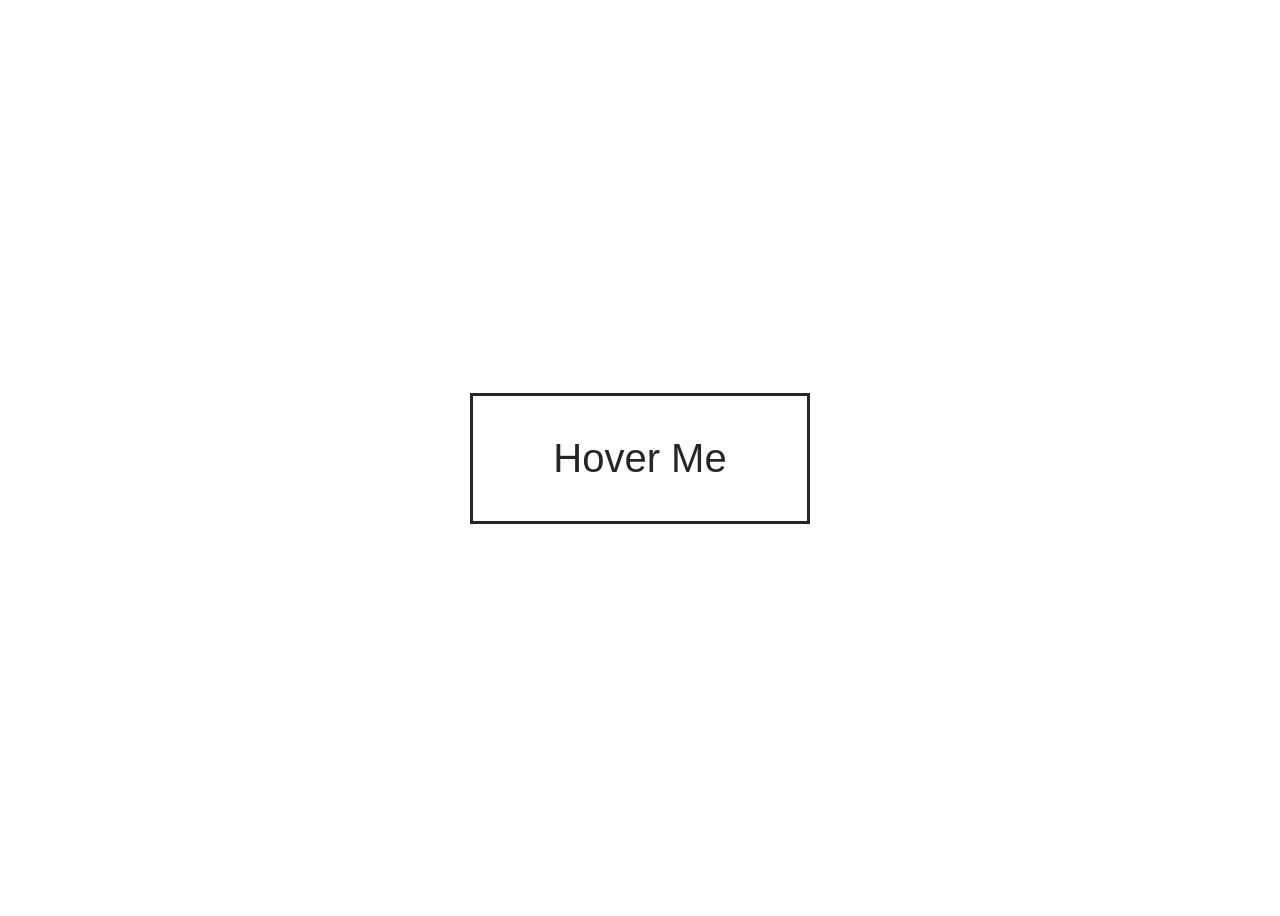
<file: Creative buttons effects/creative button 2 layers swapping effect/index.html>
<!DOCTYPE html>
<html lang="en">
	<head>
		<meta charset="UTF-8" />
		<meta name="viewport" content="width=device-width, initial-scale=1.0" />
		<title>Document</title>
		<link rel="stylesheet" href="style.css" />
	</head>
	<body>
		<a href="#">Hover Me</a>
	</body>
</html>
</file>
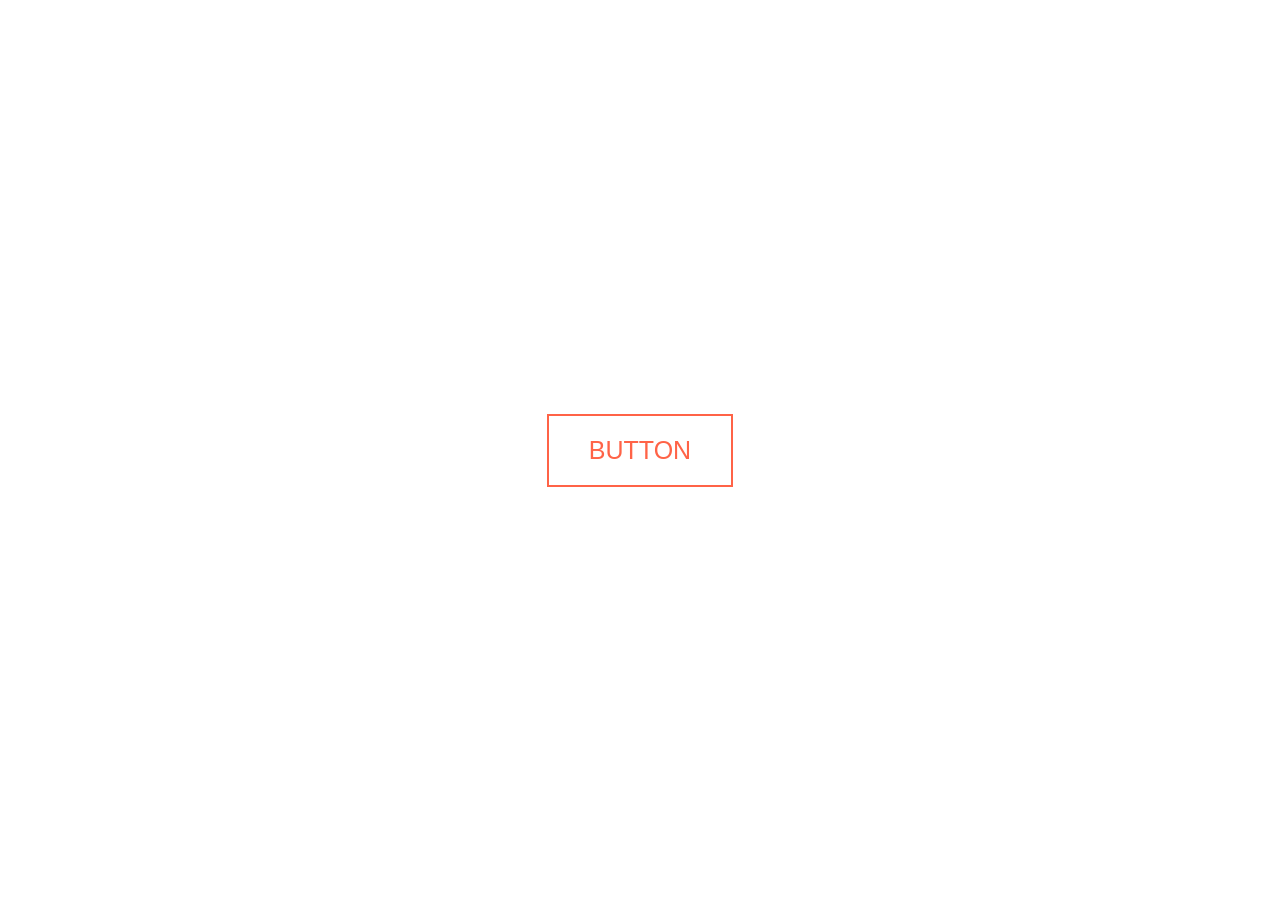
<file: Creative buttons effects/creative button circular swapping/index.html>
<!DOCTYPE html>
<html lang="en">
	<head>
		<meta charset="UTF-8" />
		<meta name="viewport" content="width=device-width, initial-scale=1.0" />
		<title>Document</title>
		<link rel="stylesheet" href="style.css" />
	</head>
	<body>
		<button class="btn">button</button>
	</body>
</html>
</file>
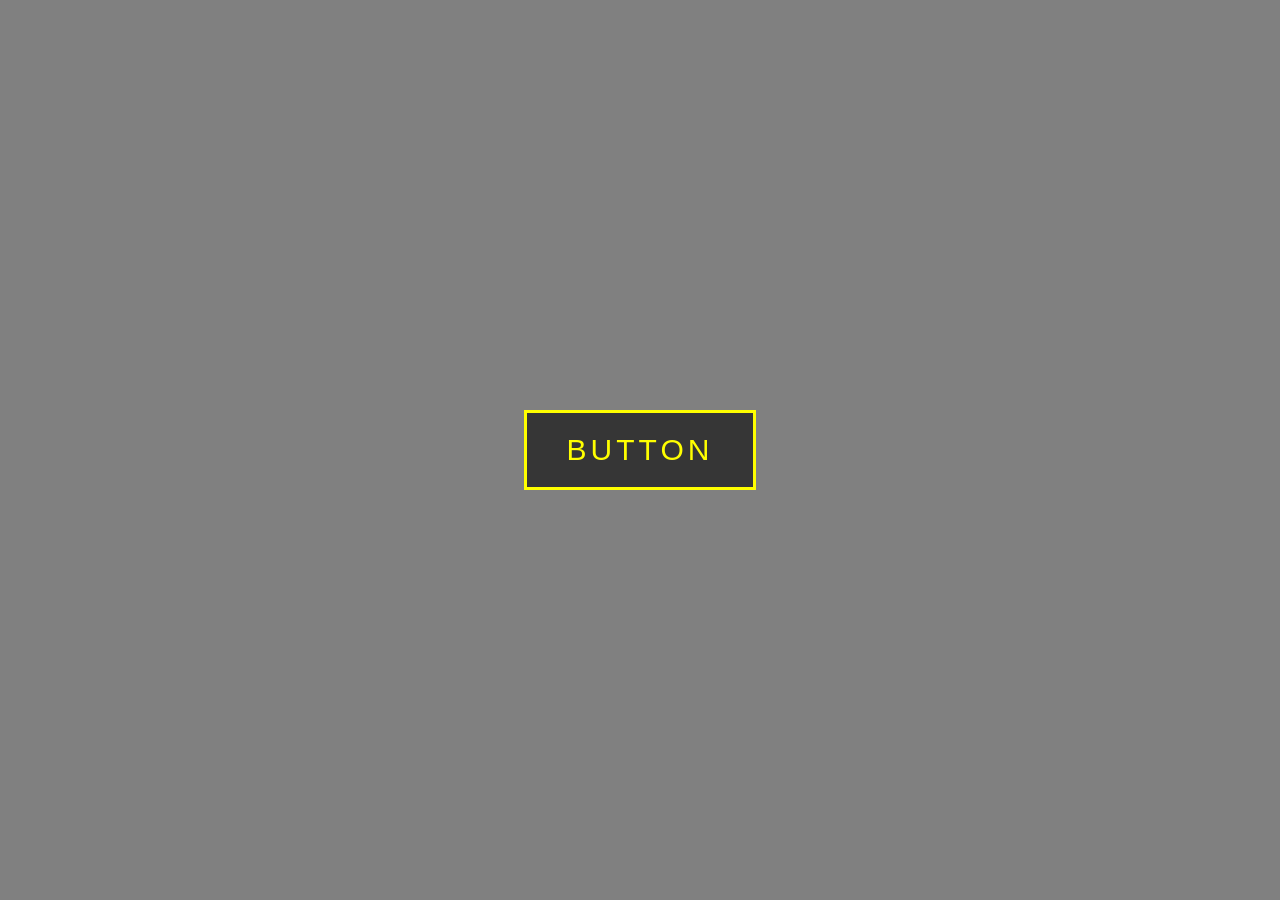
<file: Creative buttons effects/creative button layer swapping from left to right/index.html>
<!DOCTYPE html>
<html lang="en">
	<head>
		<meta charset="UTF-8" />
		<meta name="viewport" content="width=device-width, initial-scale=1.0" />
		<title>Document</title>
		<link rel="stylesheet" href="style.css" />
	</head>
	<body>
		<a href="#">button</a>
	</body>
</html>
</file>
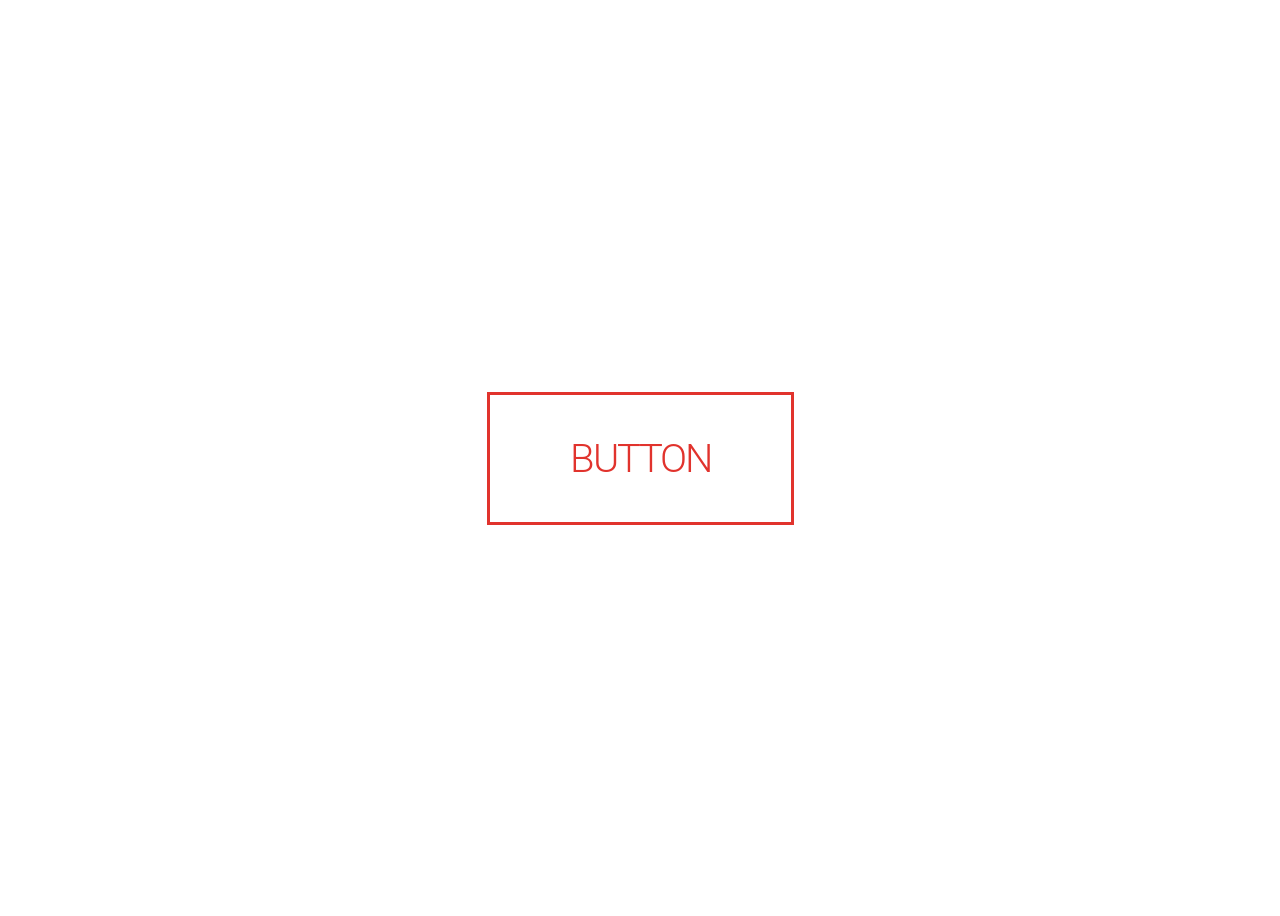
<file: Creative buttons effects/creative button stretching/index.html>
<!DOCTYPE html>
<html lang="en">
	<head>
		<meta charset="UTF-8" />
		<meta name="viewport" content="width=device-width, initial-scale=1.0" />
		<title>Document</title>
		<link rel="preconnect" href="https://fonts.googleapis.com" />
		<link rel="preconnect" href="https://fonts.gstatic.com" crossorigin />
		<link
			href="https://fonts.googleapis.com/css2?family=Cairo:wght@200;300;400;500;600;700;800;900&family=Inter:wght@100;200;300;400;500;600;700;800;900&family=Montserrat:ital,wght@0,100;0,200;0,300;0,400;0,500;0,600;0,700;0,800;0,900;1,100;1,200;1,300;1,400;1,500;1,600;1,700;1,800;1,900&family=Poppins:wght@200;300;400;500;600;700;900&family=Press+Start+2P&family=Roboto:ital,wght@0,100;0,300;0,400;0,500;0,700;0,900;1,100;1,300;1,400;1,500;1,700;1,900&display=swap"
			rel="stylesheet"
		/>

		<link rel="stylesheet" href="style.css" />
	</head>
	<body>
		<a href="#">button</a>
	</body>
</html>
</file>
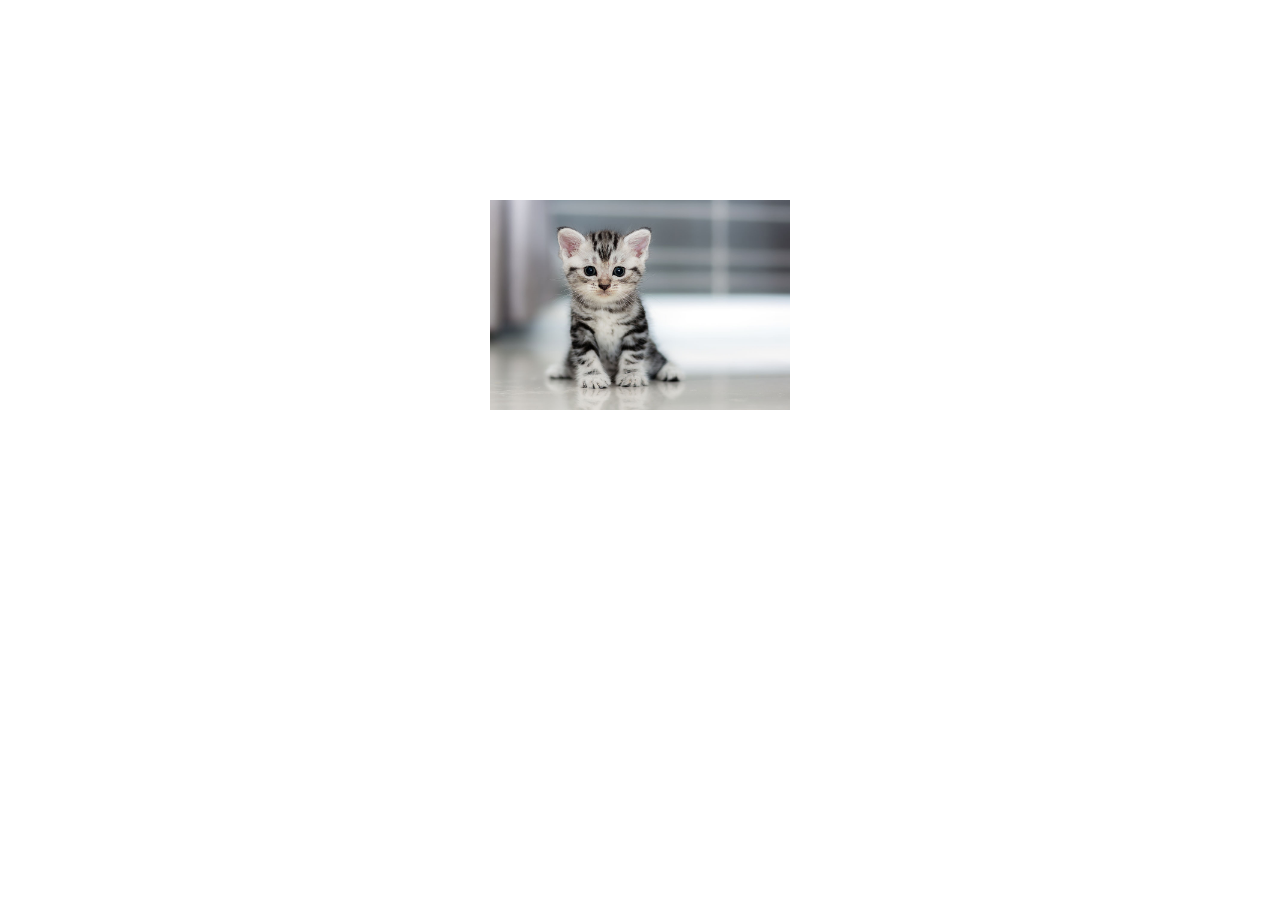
<file: CSS 2D transforms/CSS scale function/index.html>
<!DOCTYPE html>
<html lang="en">
	<head>
		<meta charset="UTF-8" />
		<meta name="viewport" content="width=device-width, initial-scale=1.0" />
		<title>CSS scale function</title>
		<link rel="stylesheet" href="style.css" />
	</head>
	<body>
		<img src="cat.jpg" alt="cat" />
	</body>
</html>
</file>
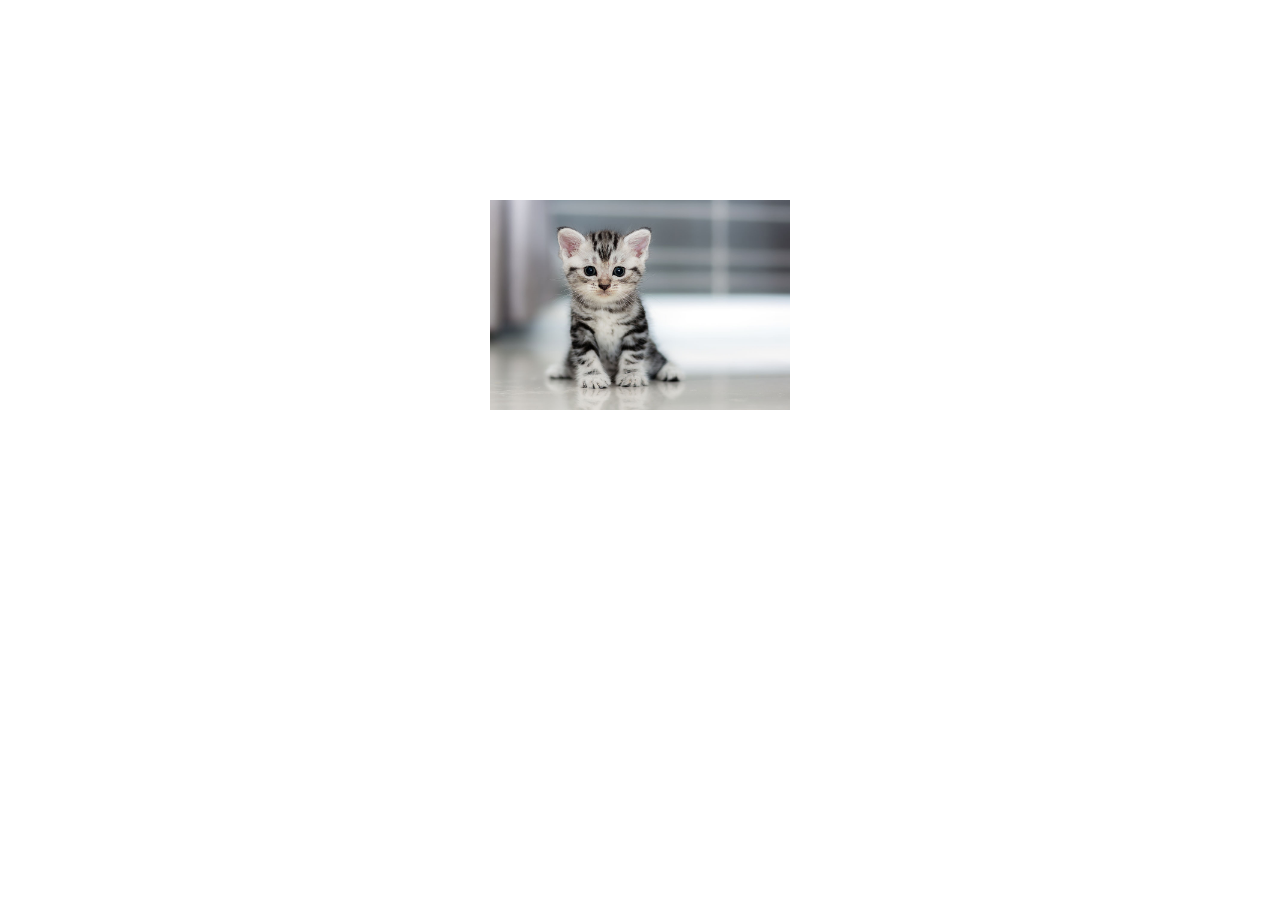
<file: CSS 2D transforms/CSS translate function/index.html>
<!DOCTYPE html>
<html lang="en">
	<head>
		<meta charset="UTF-8" />
		<meta name="viewport" content="width=device-width, initial-scale=1.0" />
		<title>CSS translate function</title>
		<link rel="stylesheet" href="style.css" />
	</head>
	<body>
		<img src="cat.jpg" alt="cat" />
	</body>
</html>
</file>
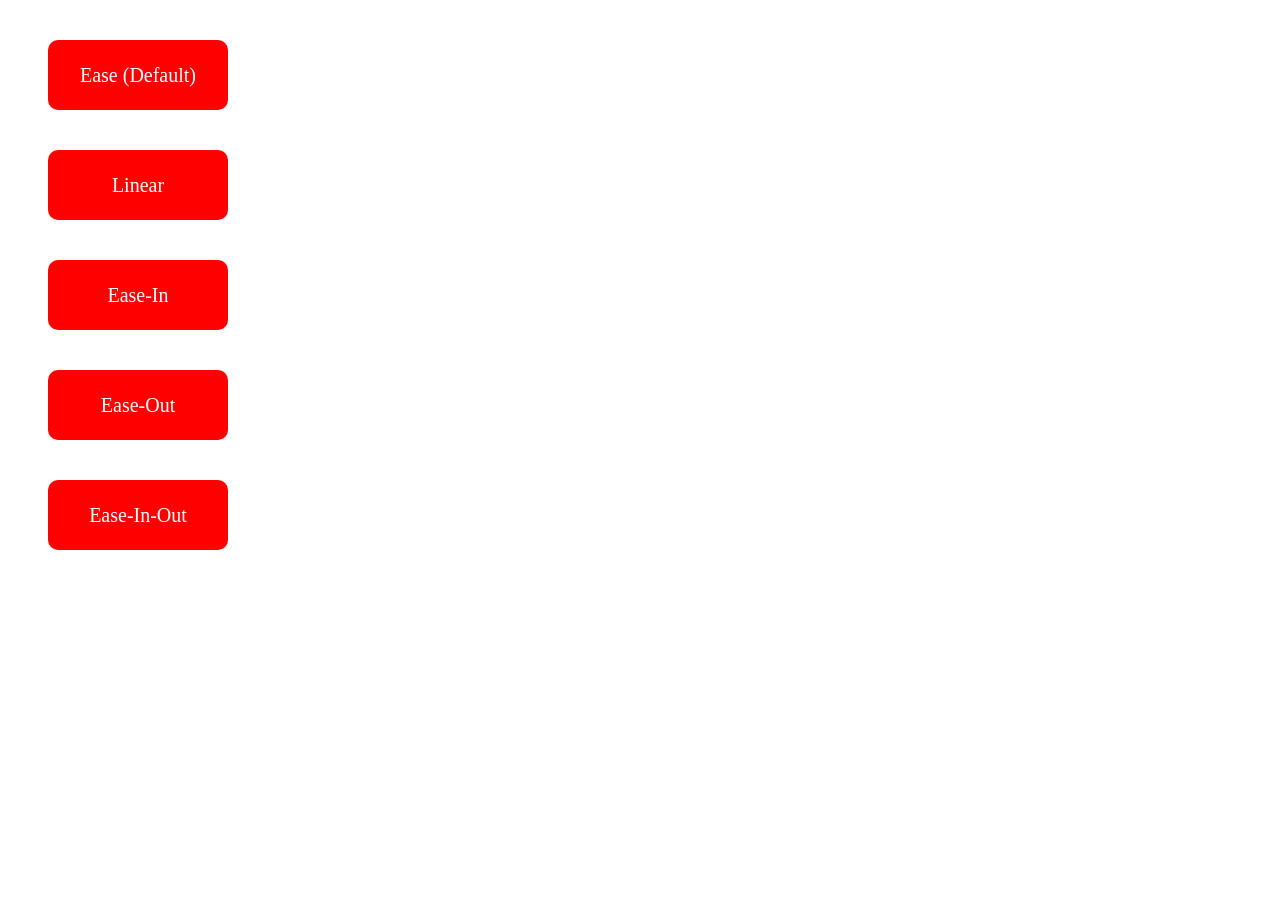
<file: CSS transitions basics/different ways to write the transitions/index.html>
<!DOCTYPE html>
<html lang="en-US">
	<head>
		<meta charset="UTF-8" />
		<meta name="viewport" content="width=device-width, initial-scale=1" />
		<title>CSS animation, transitions and transforms</title>

		<!-- OUR STYLESHEET -->
		<link rel="stylesheet" href="style.css" type="text/css" media="all" />
	</head>

	<body>
		<div class="container">
			<div id="ease" class="move">Ease (Default)</div>
			<div id="linear" class="move">Linear</div>
			<div id="ease-in" class="move">Ease-In</div>
			<div id="ease-out" class="move">Ease-Out</div>
			<div id="ease-in-out" class="move">Ease-In-Out</div>
		</div>
	</body>
</html>
</file>
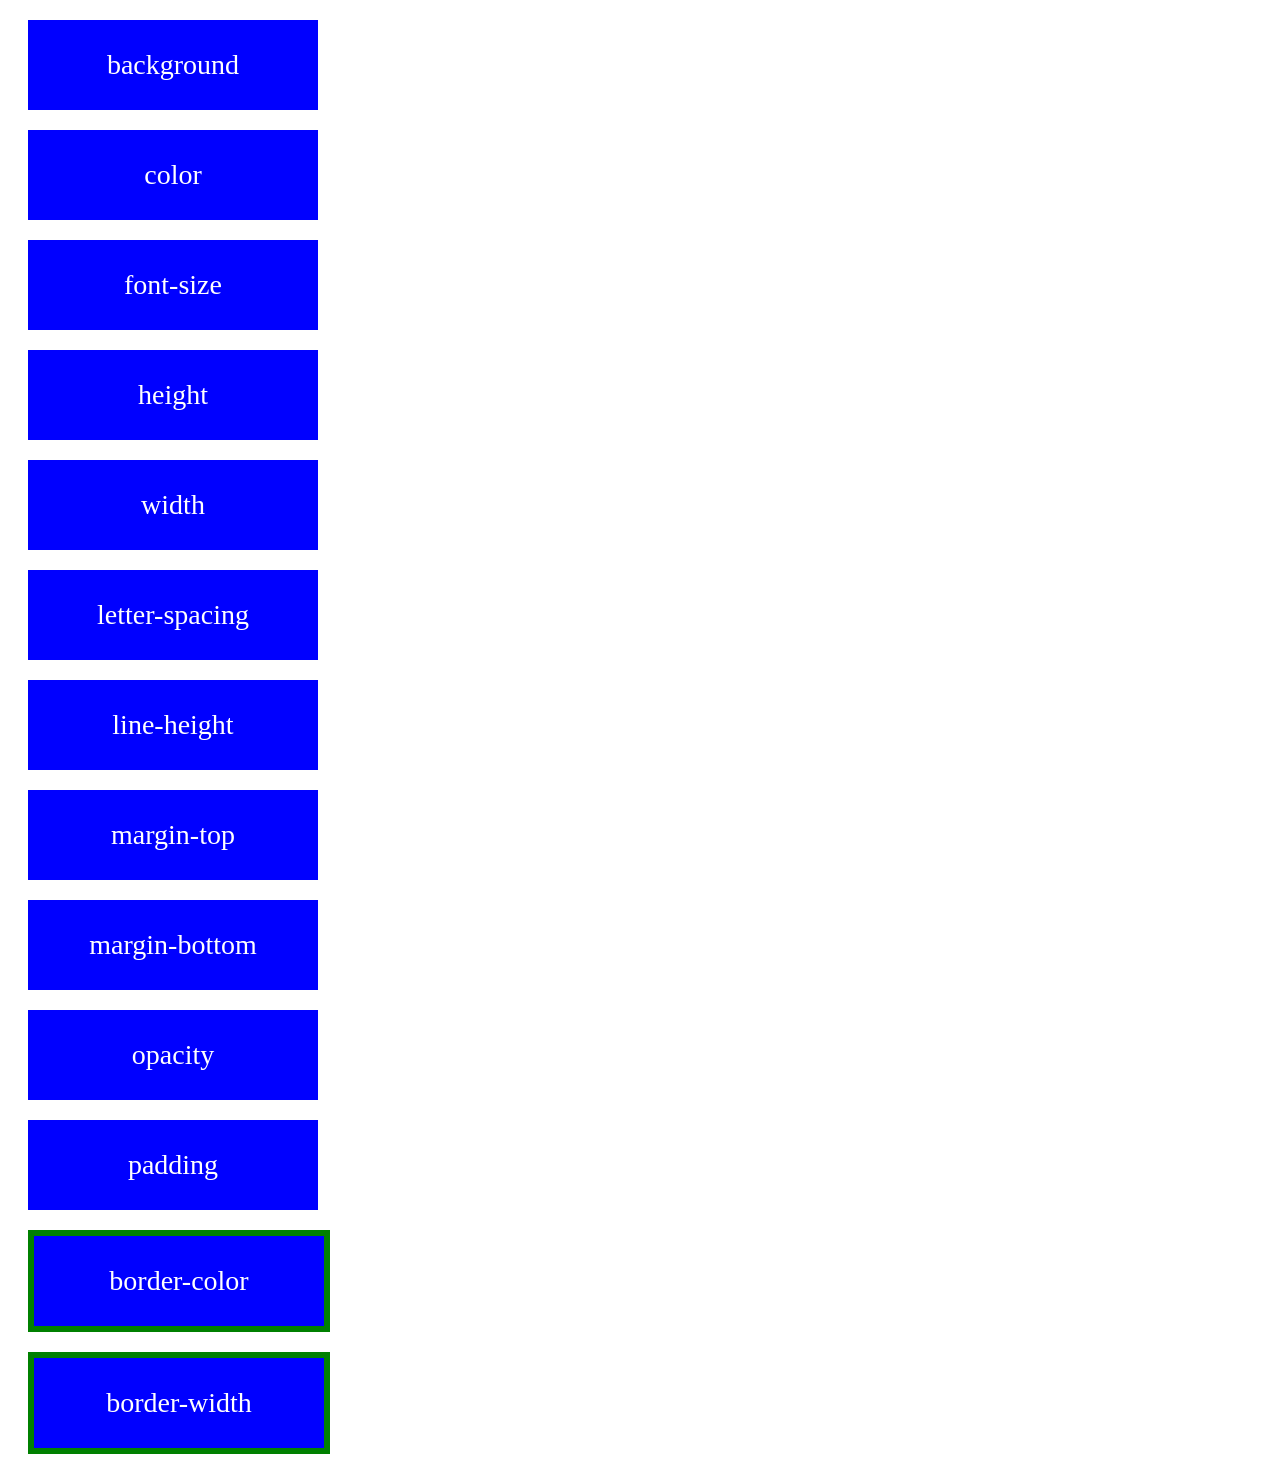
<file: CSS transitions basics/what properties can be transitioned/index.html>
<!DOCTYPE html>
<html lang="en-US">
    
<head>
    <meta charset="UTF-8">
    <meta name="viewport" content="width=device-width, initial-scale=1">
    <title>CSS animatin, transitions and transforms</title>
                
    <!-- OUR STYLESHEET -->
    <link rel="stylesheet" href="style.css" type="text/css" media="all">
    
</head>
    
<body>

	<div class="background">background</div>
	<div class="color">color</div>
	<div class="font-size">font-size</div>
	<div class="height">height</div>
	<div class="width">width</div>
	<div class="letter-spacing">letter-spacing</div>
	<div class="line-height">line-height</div>
	<div class="margin-top">margin-top</div>
	<div class="margin-bottom">margin-bottom</div>
	<div class="opacity">opacity</div>
	<div class="padding">padding</div>
	<div class="border-color">border-color</div>
	<div class="border-width">border-width</div>
    
</body>

</html>
</file>
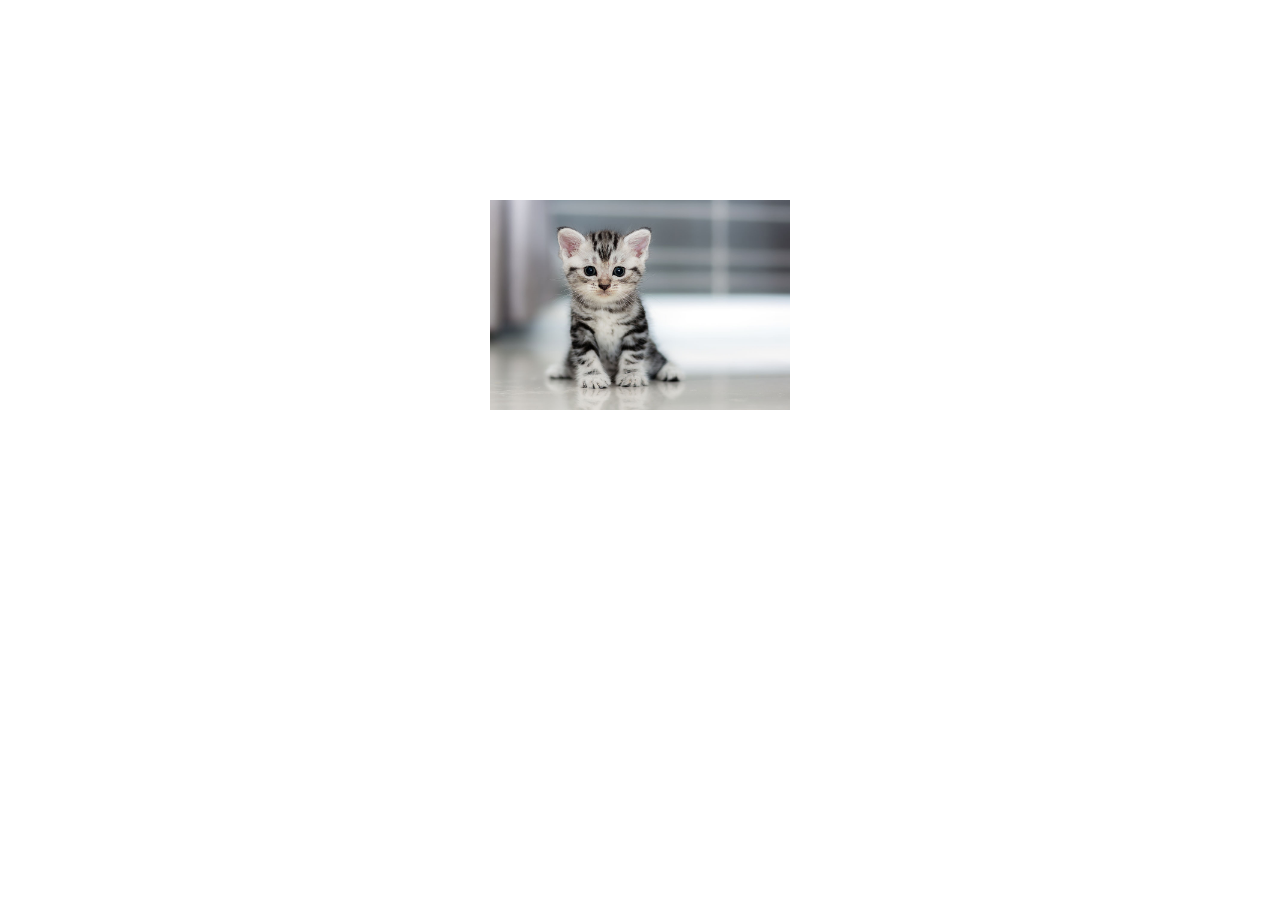
<file: CSS 2D transforms/CSS rotate function/rotate.htm>
<!doctype html>
<html>
<head>
<meta charset="UTF-8">
<title>Transition</title>
<style type="text/css">

img {
	width: 300px;
	display: block;
	margin: auto;
	margin-top: 200px;
	transition: transform 2s;
}

img:hover {
	transform: rotate(200grad);
}

</style>
</head>

<body>

	<img src="cat.jpg" alt="">

</body>
</html>
</file>
<file: Creative buttons effects/creative button 2 layers swapping effect/style.css>
body {
    height: 100vh;
    display: flex;
    align-items: center;
    justify-content: center;
}

a {
    text-decoration: none;
    color: #262626;
    font-family: sans-serif;
    font-size: 40px;
    border: 3px solid #262626;
    padding: 40px 80px;
    position: relative;
    transition: all 0.5s;
    overflow: hidden;
}

a::before {
    content: 'Hover Me';
    position: absolute;
    top: 0;
    left: 0;
    height: 100%;
    width: 100%;
    background-color: #262626;
    color: white;
    display: flex;
    justify-content: center;
    align-items: center;
    transform: scale(5);
    opacity: 0;
    transition: all 0.5s;
}

a:hover::before {
    transform: scale(1);
    opacity: 1;
}
</file>
<file: Creative buttons effects/creative button circular swapping/style.css>
body {
    margin: 0;
    height: 100vh;
    display: flex;
    align-items: center;
    justify-content: center;
    font-family: sans-serif;
}

.btn {
    border: 2px solid tomato;
    background: none;
    color: tomato;
    padding: 20px 40px;
    font-size: 25px;
    text-transform: uppercase;
    cursor: pointer;
    transition: all 0.5s;
    position: relative;
    overflow: hidden;
}

.btn:hover {
    color: white;
}

.btn::before {
    content: '';
    position: absolute;
    top: 0;
    left: 0;
    width: 100%;
    height: 100%;
    background: tomato;
    z-index: -1;
    border-radius: 0 0 50% 50%;
    height: 0%;
    transition: all 0.5s;
}

.btn:hover::before {
    height: 190%;
}
</file>
<file: Creative buttons effects/creative button layer swapping from left to right/style.css>
body {
    margin: 0;
    height: 100vh;
    display: flex;
    align-items: center;
    justify-content: center;
    font-family: sans-serif;
    background-color: grey;
}

a {
    padding: 20px 40px;
    text-transform: uppercase;
    text-decoration: none;
    letter-spacing: 4px;
    color: #ff0;
    border: 3px solid #ff0;
    font-size: 30px;
    position: relative;
}

a::before {
    content: 'button';
    position: absolute;
    top: 0;
    left: 0;
    width: 100%;
    height: 100%;
    background-color: #363636;
    color: #ff0;
    display: flex;
    justify-content: center;
    align-items: center;
    transition: all .5s;
    opacity: 1;
}

a:hover::before {
    left: 100%;
    transform: scale(0) rotateY(360deg);
    opacity: 0;
}

a::after {
    content: 'button';
    position: absolute;
    top: 0;
    left: -100%;
    width: 100%;
    height: 100%;
    background-color: #363636;
    color: #ff0;
    display: flex;
    justify-content: center;
    align-items: center;
    transition: all .5s;
    transform: scale(0) rotateY(0);
    opacity: 0;
}

a:hover::after {
    left: 0;
    transform: scale(1) rotateY(360deg);
    opacity: 1;
}
</file>
<file: Creative buttons effects/creative button stretching/style.css>
body {
    height: 100vh;
    display: flex;
    align-items: center;
    justify-content: center;
}

a {
    text-decoration: none;
    padding: 40px 80px;
    color: #E1332D;
    border: 3px solid #E1332D;
    text-transform: uppercase;
    font-size: 40px;
    font-family: 'roboto';
    font-weight: 300;
    letter-spacing: -2px;
    transition: all 0.5s;
}

a:hover {
    font-weight: 900;
    letter-spacing: 10px;
    border: 7px solid #E1332D;
}
</file>
<file: CSS 2D transforms/CSS scale function/style.css>
img {
  width: 300px;
  display: block;
  margin: auto;
  margin-top: 200px;
  transition: transform 2s;
}

img:hover {
  transform: scale(1.2);
}
</file>
<file: CSS 2D transforms/CSS translate function/style.css>
img {
  width: 300px;
  display: block;
  margin: auto;
  margin-top: 200px;
  transition: transform 2s;
}

img:hover {
  transform: translate(500px, 500px);
}
</file>
<file: CSS transitions basics/different ways to write the transitions/style.css>
.container {
	width: 960px;
}

.move {
	margin: 2em;
	width: 150px;
	height: 50px;
	padding: 10px 15px;
	background-color: red;
	color: white;
	line-height: 50px;
	text-align: center;
	border-radius: .5em;
	font-size: 20px;
	transition-property: translate();
	transition-duration: 3s;
}

.move:hover {
	transform: translate(900px, 0);
}

#ease {
	transition-timing-function: ease;
}

#linear {
	transition-timing-function: linear;
}

#ease-in {
	transition-timing-function: ease-in;
}

#ease-out {
	transition-timing-function: ease-out;
}

#ease-in-out {
	transition-timing-function: ease-in-out;
}
</file>
<file: CSS transitions basics/what properties can be transitioned/style.css>
div {
	height: 90px;
	width: 290px;
	font-size: 28px;
	margin: 20px;
	color: white;
	border: none;
	background-color: blue;
	line-height: 90px;
	text-align: center;
	transition: all 1s;
}

.background:hover {
	background-color: green
}

.color:hover {
	color: red;
}

.font-size:hover {
	font-size: 32px;
}

.height:hover {
	height: 120px;
}

.width:hover {
	width: 340px;
}

.letter-spacing:hover {
	letter-spacing: 5px;
}

.line-height:hover {
	line-height: 120px;
}

.margin-bottom:hover {
	margin-bottom: 50px;
}

.margin-top:hover {
	margin-top: 50px;
}

.opacity:hover {
	opacity: .3;
}

.padding:hover {
	padding: 20px;
}

.border-color, .border-width {
	border: 6px solid green;
}

.border-color:hover {
	border-color: red;
}

.border-width:hover {
	border-width: 12px;
}
</file>
